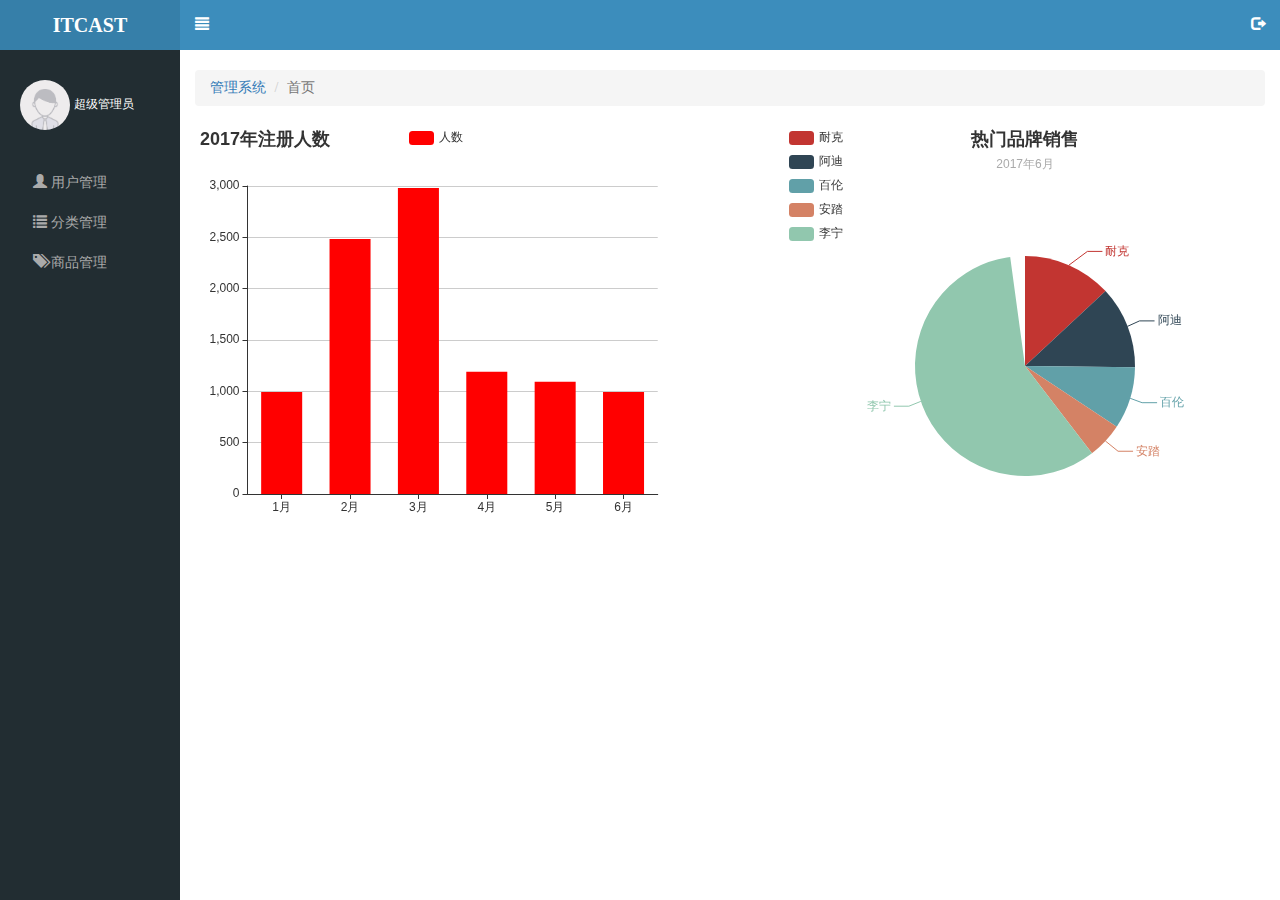
<file: public/backEnd/index.html>
<!DOCTYPE html>
<html lang="en">

<head>
  <meta charset="UTF-8">
  <meta name="viewport" content="width=device-width, initial-scale=1.0">
  <meta http-equiv="X-UA-Compatible" content="ie=edge">
  <title>乐淘云购后台管理系统</title>
  <!-- 引入bootstrap库 -->
  <link rel="stylesheet" href="./lib/bootstrap/css/bootstrap.min.css">
  <!-- 引入NProgress -->
  <link rel="stylesheet" href="./lib/nprogress/nprogress.css">
  <!-- 引入表单验证插件的css -->
  <link rel="stylesheet" href="./lib/bootstrap-validator/css/bootstrapValidator.min.css">
  <!-- 引入当前页面的css -->
  <link rel="stylesheet" href="./css/admin.css">
</head>

<body>
  <!-- 左侧 -->
 
  <aside class="lt-aside">
    <!-- brand -->
    <div class="brand">
      <a href="./index.html">
        ITCAST
      </a>
    </div>
    <!-- user -->
    <div class="user">
      <img src="./images/default.png" alt="">
      <span>超级管理员</span>
    </div>
    <!-- menu -->
    <ul class="menu">
      <li>
        <a href="./userManage.html">
          <i class="glyphicon glyphicon-user"></i> 用户管理
        </a>
      </li>
      <li>
        <a href="javascript:;">
          <i class="glyphicon glyphicon-list"></i> 分类管理
        </a>
        <div class="child">
          <a href="./categoryFirst.html">一级分类</a>
          <a href="./categorySecond.html">二级分类</a>
        </div>
      </li>
      <li>
        <a href="./productManage.html">
          <i class="glyphicon glyphicon-tags"></i> 商品管理
        </a>
      </li>
    </ul>
  </aside>
  <!-- 右侧 -->
  <section class="lt-section">
    <!-- 顶部导航 -->
    <div class="lt-nav">
      <a data-menu href="javascript:;">
        <i class="glyphicon glyphicon-align-justify"></i>
      </a>
      <a data-logout data-toggle="modal" href="#logout-modal">
        <i class="glyphicon glyphicon-log-out"></i>
      </a>
    </div>

    <div class="lt-content">
      <div class="container-fluid">
        <!-- 路径导航 -->
        <ol class="breadcrumb">
          <li>
            <a href="#">管理系统</a>
          </li>
          <li class="active">首页</li>
        </ol>
        <div class="lt-canvas">
          <div class="picTable"></div>
          <div class="picTable"></div>
        </div>
      </div>
    </div>
  </section>

  <div class="modal fade" id="logout-modal" tabindex="-1">
    <div class="modal-dialog modal-sm">
      <div class="modal-content">
        <div class="modal-header">
          <button type="button" class="close" data-dismiss="modal" aria-label="Close">
            <span aria-hidden="true">&times;</span>
          </button>
          <h4 class="modal-title" id="myModalLabel">温馨提示</h4>
        </div>
        <div class="modal-body">
          <p class="alert alert-danger">
            <i class="glyphicon glyphicon-info-sign"></i>您确定要退出后台管理系统吗？
          </p>

        </div>
        <div class="modal-footer">
          <button type="button" class="btn btn-default" data-dismiss="modal">取消</button>
          <button type="button" class="btn btn-primary">确定</button>
        </div>
      </div>
    </div>
  </div>


  <!-- 引入jquery -->
  <script src="./lib/jquery/jquery.min.js"></script>
  <!-- 引入bootstrap的插件 -->
  <script src="./lib/bootstrap/js/bootstrap.min.js"></script>
  <!-- 引入echarts库 -->
  <script src="./lib/echarts/echarts.min.js"></script>
  <!-- 引入表单验证的插件 -->
  <script src="./lib/bootstrap-validator/js/bootstrapValidator.min.js"></script>
  <!-- 引入进度条插件 -->
  <script src="./lib/nprogress/nprogress.js"></script>
  <!-- 引入admin文件 -->
  <script src="./js/admin.js"></script>
  <!-- 引入index.js -->
  <script src="./js/index.js"></script>
</body>

</html>
</file>
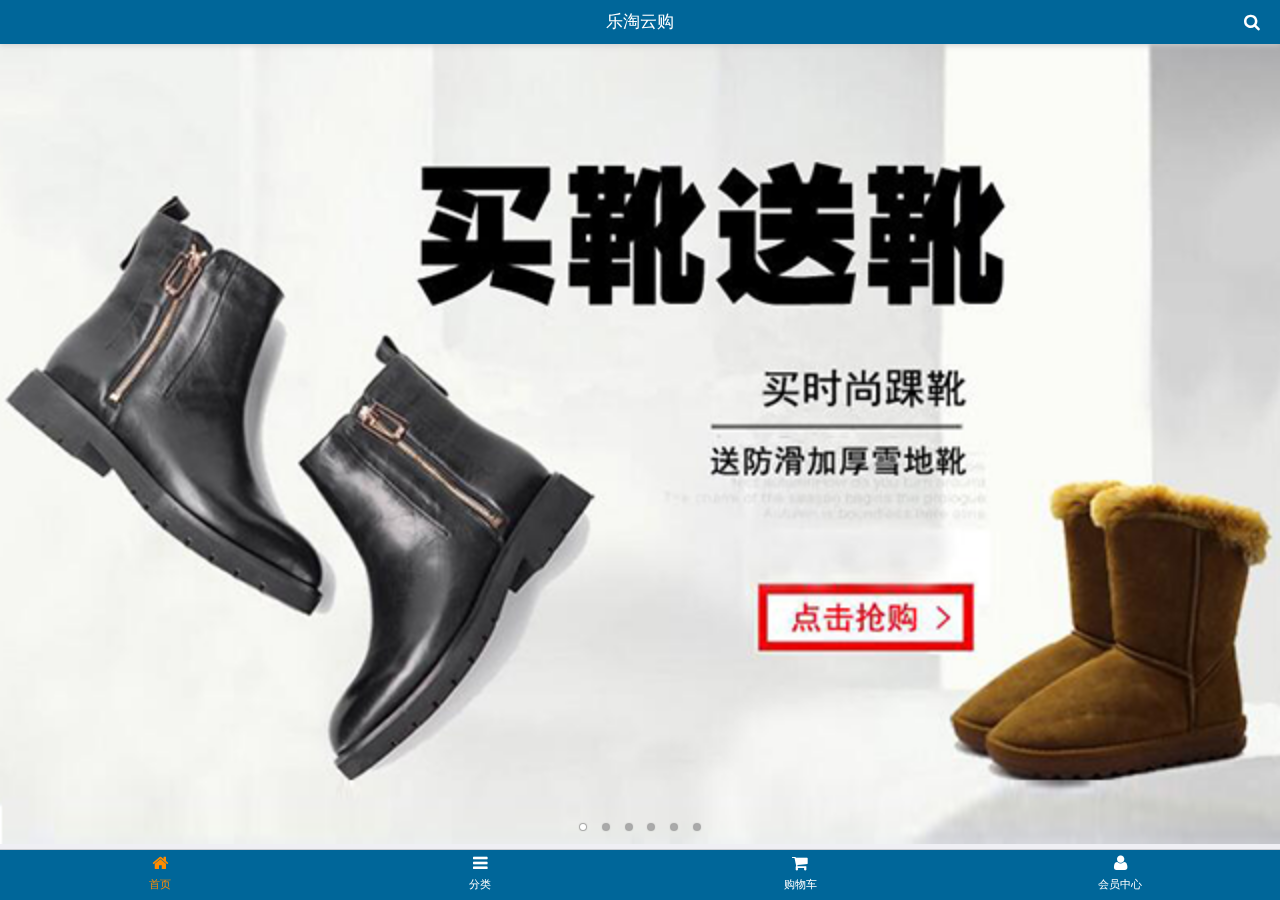
<file: public/frontEnd/index.html>
<!DOCTYPE html>
<html lang="en">

<head>
  <meta charset="UTF-8">
  <meta name="viewport" content="width=device-width, initial-scale=1.0">
  <meta http-equiv="X-UA-Compatible" content="ie=edge">
  <meta content="yes" name="apple-mobile-web-app-capable">
  <!-- 下面的meta代表 当在ios系统的手机中进入该网站  你的手机上的有信号显示的顶部是黑色 -->
  <meta content="black" name="apple-mobile-web-app-status-bar-style">
  <!-- 下面的meta代表 当在iso系统的手机中 是否是让系统标记出手机号或者email邮箱 如果你写的是no 代表忽略电话号码 
        如果写的yes 那么会出现特殊的样式 
  -->
  <meta content="telephone=no" name="format-detection">
  <meta name="description" content="乐淘是中国最大的正品运动鞋、皮鞋网上专卖。乐淘网经营的品牌包括耐克、阿迪达斯、李宁、匡威等国内外知名品牌的篮球鞋,板鞋,休闲鞋,跑步鞋,帆布...">
  <meta name="Keywords" content="乐淘 乐淘鞋城 买鞋子 上乐淘 运动鞋 篮球鞋 帆布鞋 跑步鞋 男鞋 女鞋 足球鞋 休闲鞋 凉鞋 户外鞋 布洛克 高跟鞋 单鞋 豆豆鞋 乐福鞋 牛津鞋 凉拖 皮鞋 短靴 长靴 登山鞋 徒步鞋 硫化鞋 训练鞋 溯溪鞋 越野鞋 板鞋 足球鞋 网球鞋 赛车鞋 雪地靴 马丁靴 商务 英伦">
  <link rel="shortcut icon" href="favicon.ico" type="image/x-icon">
  <title>乐淘云购首页</title>
  <!-- 引入mui的css文件 -->
  <link rel="stylesheet" href="./lib/mui/css/mui.min.css">
  <!-- 字体图标库 -->
  <link rel="stylesheet" href="./lib/fontAwesome/css/font-awesome.min.css">
  <link rel="stylesheet" href="./css/common.css">
  <link rel="stylesheet" href="./css/index.css">
</head>

<body>
  <!-- 顶部导航 -->
  <header class="mui-bar mui-bar-nav lt-header">
    <a class="mui-icon mui-icon-bars mui-pull-left mui-plus-visible"></a>
    <a href="./search.html" class="fa fa-search mui-pull-right"></a>
    <h1 class="mui-title">乐淘云购</h1>
  </header>


  <!-- 底部工具栏 -->
  <nav class="mui-bar mui-bar-tab lt-toolbar">
    <a class="mui-item mui-active" href="#tabbar">
      <span class="fa fa-home"></span>
      <span class="mui-tab-label">首页</span>
    </a>
    <a class="mui-item" href="#tabbar-with-chat">
      <span class="fa fa-navicon"></span>
      <span class="mui-tab-label">分类</span>
    </a>
    <a class="mui-item" href="#tabbar-with-contact">
      <span class="fa fa-shopping-cart"></span>
      <span class="mui-tab-label">购物车</span>
    </a>
    <a class="mui-item" href="#tabbar-with-map">
      <span class="fa fa-user"></span>
      <span class="mui-tab-label">会员中心</span>
    </a>
  </nav>

  <!-- 中间内容 -->
  <div class="mui-content">
    <div class="mui-scroll-wrapper">
      <div class="mui-scroll">
        <!-- 轮播图 -->
        <div class="mui-slider">
          <div class="mui-slider-group mui-slider-loop">
            <!--支持循环，需要重复图片节点-->
            <div class="mui-slider-item mui-slider-item-duplicate">
              <a href="#">
                <img src="./images/banner6.png" alt="">
              </a>
            </div>
            <div class="mui-slider-item">
              <a href="#">
                <img src="./images/banner1.png" alt="">
              </a>
            </div>
            <div class="mui-slider-item">
              <a href="#">
                <img src="./images/banner2.png" alt="">
              </a>
            </div>
            <div class="mui-slider-item">
              <a href="#">
                <img src="./images/banner3.png" alt="">
              </a>
            </div>
            <div class="mui-slider-item">
              <a href="#">
                <img src="./images/banner4.png" alt="">
              </a>
            </div>
            <div class="mui-slider-item">
              <a href="#">
                <img src="./images/banner5.png" alt="">
              </a>
            </div>
            <div class="mui-slider-item">
              <a href="#">
                <img src="./images/banner6.png" alt="">
              </a>
            </div>
            <!--支持循环，需要重复图片节点-->
            <div class="mui-slider-item mui-slider-item-duplicate">
              <a href="#">
                <img src="./images/banner1.png" alt="">
              </a>
            </div>
          </div>
          <div class="mui-slider-indicator">
            <div class="mui-indicator mui-active"></div>
            <div class="mui-indicator"></div>
            <div class="mui-indicator"></div>
            <div class="mui-indicator"></div>
            <div class="mui-indicator"></div>
            <div class="mui-indicator"></div>
          </div>
        </div>
        <!--九宫格  -->
        <div class="grid-nine">
          <ul>
            <li>
              <a href="javascript:;">
                <img src="./images/nav1.png" alt="">
              </a>
            </li>
            <li>
              <a href="javascript:;">
                <img src="./images/nav2.png" alt="">
              </a>
            </li>
            <li>
              <a href="javascript:;">
                <img src="./images/nav3.png" alt="">
              </a>
            </li>
            <li>
              <a href="javascript:;">
                <img src="./images/nav4.png" alt="">
              </a>
            </li>
            <li>
              <a href="javascript:;">
                <img src="./images/nav5.png" alt="">
              </a>
            </li>
            <li>
              <a href="javascript:;">
                <img src="./images/nav6.png" alt="">
              </a>
            </li>
          </ul>
        </div>
        <!--匡威广告  -->
        <div class="kw-advert">
          <ul>
            <li>
              <a href="#">
                <img src="./images/active1.png" alt="">
              </a>
              <a href="#">
                <img src="./images/active2.png" alt="">
              </a>
              <a href="#">
                <img src="./images/active4.png" alt="">
              </a>
              <a href="#">
                <img src="./images/active5.png" alt="">
              </a>
            </li>
            <li>
              <a href="#">
                <img src="./images/active3.png" alt="">
              </a>
            </li>
          </ul>
        </div>

      <!--品牌专区  -->
      <div class="brand-area">
        <a href="javascript:;"><img src="./images/title0.png" alt=""></a>
        <a href="javascript:;"><img src="./images/brand1.png" alt=""></a>
        <a href="javascript:;"><img src="./images/brand2.png" alt=""></a>
        <a href="javascript:;"><img src="./images/brand3.png" alt=""></a>
        <a href="javascript:;"><img src="./images/brand4.png" alt=""></a>
        <a href="javascript:;"><img src="./images/brand5.png" alt=""></a>
        <a href="javascript:;"><img src="./images/brand6.png" alt=""></a>
        <a href="javascript:;"><img src="./images/brand7.png" alt=""></a>
        <a href="javascript:;"><img src="./images/brand8.png" alt=""></a>
        <a href="javascript:;"><img src="./images/title1.png" alt=""></a>
      </div>
      <!--运动生活专区 -->
      <div class="sports-area mui-clearfix">
        <div class="item-wrap">
          <a href="" class="item">
            <img src="./images/product.jpg" alt="">
            <p>adidas阿迪达斯 男式 场下休闲篮球鞋S83700</p>
            <div class="price">
              <span class="new">￥560.00</span>
              <span class="old">￥888.00</span>
              <button>立即购买</button>
            </div>
          </a>
        </div>
        <div class="item-wrap">
          <a href="" class="item">
            <img src="./images/product.jpg" alt="">
            <p>adidas阿迪达斯 男式 场下休闲篮球鞋S83700</p>
            <div class="price">
              <span class="new">￥560.00</span>
              <span class="old">￥888.00</span>
              <button>立即购买</button>
            </div>
          </a>
        </div>
        <div class="item-wrap">
          <a href="" class="item">
            <img src="./images/product.jpg" alt="">
            <p>adidas阿迪达斯 男式 场下休闲篮球鞋S83700</p>
            <div class="price">
              <span class="new">￥560.00</span>
              <span class="old">￥888.00</span>
              <button>立即购买</button>
            </div>
          </a>
        </div>
        <div class="item-wrap">
          <a href="" class="item">
            <img src="./images/product.jpg" alt="">
            <p>adidas阿迪达斯 男式 场下休闲篮球鞋S83700</p>
            <div class="price">
              <span class="new">￥560.00</span>
              <span class="old">￥888.00</span>
              <button>立即购买</button>
            </div>
          </a>
        </div>
      </div>

       <!--女士专区 -->
      <div class="women-area-title">
        <img src="./images/title2.png" alt="">
      </div>
      <div class="women-area">
        <div class="item-wrap">
          <a href="" class="item">
            <img src="./images/product.jpg" alt="">
            <p>adidas阿迪达斯 男式 场下休闲篮球鞋S83700</p>
            <div class="price">
              <span class="new">￥560.00</span>
              <span class="old">￥888.00</span>
              <button>立即购买</button>
            </div>
          </a>
        </div>
        <div class="item-wrap">
          <a href="" class="item">
            <img src="./images/product.jpg" alt="">
            <p>adidas阿迪达斯 男式 场下休闲篮球鞋S83700</p>
            <div class="price">
              <span class="new">￥560.00</span>
              <span class="old">￥888.00</span>
              <button>立即购买</button>
            </div>
          </a>
        </div>
        <div class="item-wrap">
          <a href="" class="item">
            <img src="./images/product.jpg" alt="">
            <p>adidas阿迪达斯 男式 场下休闲篮球鞋S83700</p>
            <div class="price">
              <span class="new">￥560.00</span>
              <span class="old">￥888.00</span>
              <button>立即购买</button>
            </div>
          </a>
        </div>
        <div class="item-wrap">
          <a href="" class="item">
            <img src="./images/product.jpg" alt="">
            <p>adidas阿迪达斯 男式 场下休闲篮球鞋S83700</p>
            <div class="price">
              <span class="new">￥560.00</span>
              <span class="old">￥888.00</span>
              <button>立即购买</button>
            </div>
          </a>
        </div>
      </div>
      
      <!--男士专区  -->
      <div class="women-area-title">
        <img src="./images/title3.png" alt="">
      </div>
      <div class="women-area">
        <div class="item-wrap">
          <a href="" class="item">
            <img src="./images/product.jpg" alt="">
            <p>adidas阿迪达斯 男式 场下休闲篮球鞋S83700</p>
            <div class="price">
              <span class="new">￥560.00</span>
              <span class="old">￥888.00</span>
              <button>立即购买</button>
            </div>
          </a>
        </div>
        <div class="item-wrap">
          <a href="" class="item">
            <img src="./images/product.jpg" alt="">
            <p>adidas阿迪达斯 男式 场下休闲篮球鞋S83700</p>
            <div class="price">
              <span class="new">￥560.00</span>
              <span class="old">￥888.00</span>
              <button>立即购买</button>
            </div>
          </a>
        </div>
        <div class="item-wrap">
          <a href="" class="item">
            <img src="./images/product.jpg" alt="">
            <p>adidas阿迪达斯 男式 场下休闲篮球鞋S83700</p>
            <div class="price">
              <span class="new">￥560.00</span>
              <span class="old">￥888.00</span>
              <button>立即购买</button>
            </div>
          </a>
        </div>
        <div class="item-wrap">
          <a href="" class="item">
            <img src="./images/product.jpg" alt="">
            <p>adidas阿迪达斯 男式 场下休闲篮球鞋S83700</p>
            <div class="price">
              <span class="new">￥560.00</span>
              <span class="old">￥888.00</span>
              <button>立即购买</button>
            </div>
          </a>
        </div>
      </div>

      </div>

    </div>
  </div>





    <script src="./lib/mui/js/mui.min.js"></script>
    <script src="./lib/zepto/zepto.min.js"></script>
    <script src="./lib/artTemplate/template-native.js"></script>
    <script src="./js/common.js"></script>
</body>

</html>
</file>
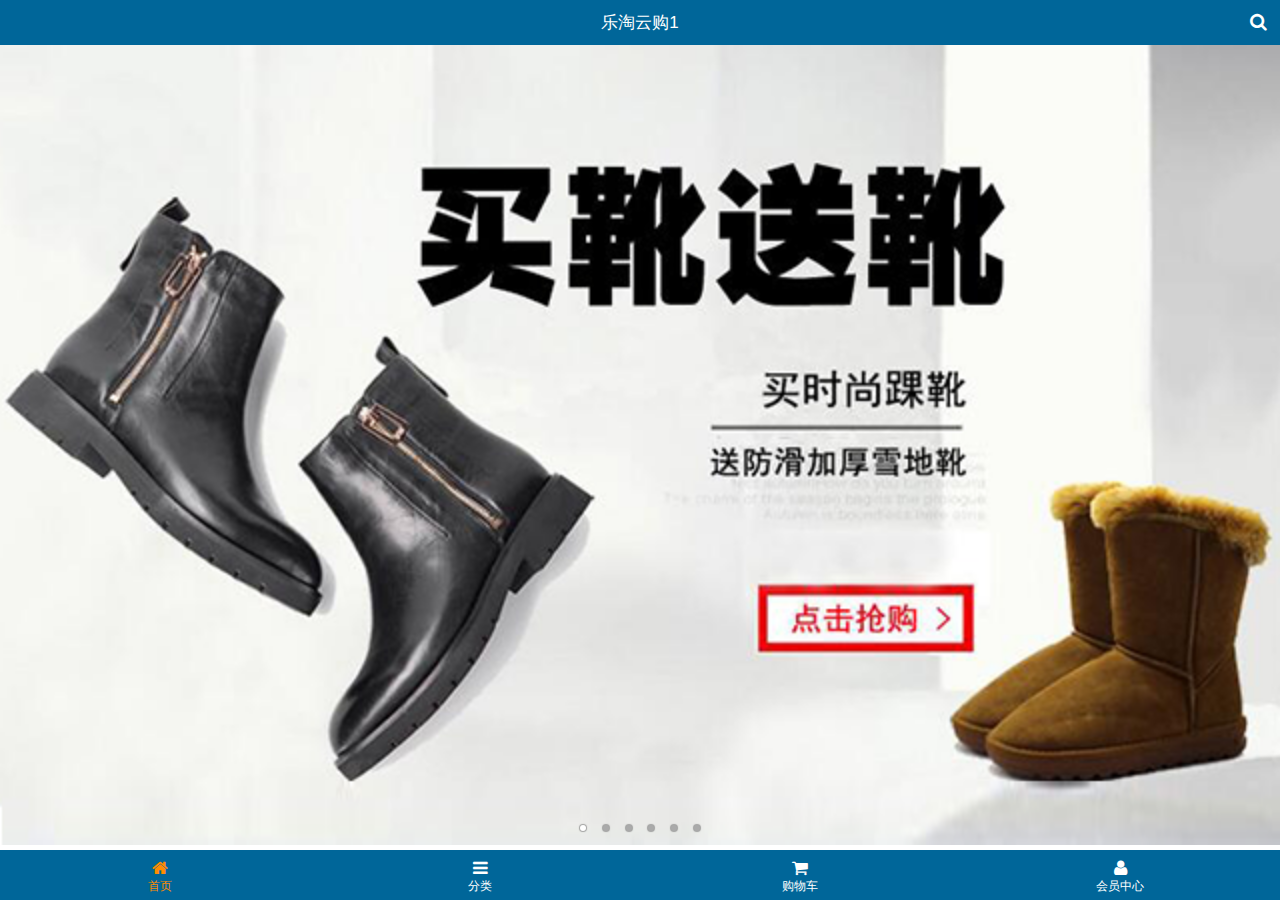
<file: public/mobile/index.html>
<!DOCTYPE html>
<html>
<head lang="en">
    <meta charset="UTF-8">
    <meta name="viewport" content="width=device-width, user-scalable=no, initial-scale=1.0"/>
    <meta content="yes" name="apple-mobile-web-app-capable">
    <meta content="black" name="apple-mobile-web-app-status-bar-style">
    <meta content="telephone=no" name="format-detection">
    <title>乐淘</title>
    <meta name="description" content="乐淘是中国最大的正品运动鞋、皮鞋网上专卖。乐淘网经营的品牌包括耐克、阿迪达斯、李宁、匡威等国内外知名品牌的篮球鞋,板鞋,休闲鞋,跑步鞋,帆布...">
    <meta name="Keywords" content="乐淘 乐淘鞋城 买鞋子 上乐淘 运动鞋 篮球鞋 帆布鞋 跑步鞋 男鞋 女鞋 足球鞋 休闲鞋 凉鞋 户外鞋 布洛克 高跟鞋 单鞋 豆豆鞋 乐福鞋 牛津鞋 凉拖 皮鞋 短靴 长靴 登山鞋 徒步鞋 硫化鞋 训练鞋 溯溪鞋 越野鞋 板鞋 足球鞋 网球鞋 赛车鞋 雪地靴 马丁靴 商务 英伦">
    <link type="image/x-icon" rel="shortcut icon" href="images/favicon.ico">
    <link rel="stylesheet" href="res/mui/css/mui.min.css"/>
    <link rel="stylesheet" href="res/fontAwesome/css/font-awesome.min.css"/>
    <link rel="stylesheet" href="css/common.css"/>
    <link rel="stylesheet" href="css/index.css"/>
</head>
<body>
<div class="cz_layout">
    <header class="cz_topBar">
        <span>乐淘云购1</span>
        <a class="icon_search fa fa-search" href="search.html"></a>
    </header>
    <div class="cz_container mui-scroll-wrapper">
        <div class="mui-scroll">
            <div class="cz_banner mui-slider">
                <div class="mui-slider-group mui-slider-loop">
                    <div class="mui-slider-item mui-slider-item-duplicate">
                        <a href="#"><img src="images/banner6.png"></a>
                    </div>
                    <div class="mui-slider-item mui-active">
                        <a href="#"><img src="images/banner1.png"></a>
                    </div>
                    <div class="mui-slider-item">
                        <a href="#"><img src="images/banner2.png"></a>
                    </div>
                    <div class="mui-slider-item">
                        <a href="#"><img src="images/banner3.png"></a>
                    </div>
                    <div class="mui-slider-item">
                        <a href="#"><img src="images/banner4.png"></a>
                    </div>
                    <div class="mui-slider-item">
                        <a href="#"><img src="images/banner5.png"></a>
                    </div>
                    <div class="mui-slider-item">
                        <a href="#"><img src="images/banner6.png"></a>
                    </div>
                    <div class="mui-slider-item mui-slider-item-duplicate">
                        <a href="#"><img src="images/banner1.png"></a>
                    </div>
                </div>
                <div class="mui-slider-indicator">
                    <div class="mui-indicator mui-active"></div>
                    <div class="mui-indicator"></div>
                    <div class="mui-indicator"></div>
                    <div class="mui-indicator"></div>
                    <div class="mui-indicator"></div>
                    <div class="mui-indicator"></div>
                </div>
            </div>
            <!--<div class="cz_search">
                <form action="">
                    <input class="search_input" type="search" placeholder="搜索你喜欢的商品">
                </form>
                <a class="search_btn" href="javascript:;">搜索</a>
            </div>-->
            <div class="cz_cate mui-clearfix">
                <a href="#"><img src="images/nav1.png" alt=""/></a>
                <a href="#"><img src="images/nav2.png" alt=""/></a>
                <a href="#"><img src="images/nav3.png" alt=""/></a>
                <a href="#"><img src="images/nav4.png" alt=""/></a>
                <a href="#"><img src="images/nav5.png" alt=""/></a>
                <a href="#"><img src="images/nav6.png" alt=""/></a>
            </div>
            <div class="cz_active">
                <a href="#">
                    <img src="images/active1.png" alt=""/>
                    <img src="images/active2.png" alt=""/>
                </a>
                <a href="#">
                    <img src="images/active3.png" alt=""/>
                </a>
                <a href="#">
                    <img src="images/active4.png" alt=""/>
                    <img src="images/active5.png" alt=""/>
                </a>
            </div>
            <div class="cz_brand">
                <img src="images/title0.png" alt=""/>
                <ul>
                    <li><a href="#"><img src="images/brand1.png" alt=""/></a></li>
                    <li><a href="#"><img src="images/brand2.png" alt=""/></a></li>
                    <li><a href="#"><img src="images/brand3.png" alt=""/></a></li>
                    <li><a href="#"><img src="images/brand4.png" alt=""/></a></li>
                    <li><a href="#"><img src="images/brand5.png" alt=""/></a></li>
                    <li><a href="#"><img src="images/brand6.png" alt=""/></a></li>
                    <li><a href="#"><img src="images/brand7.png" alt=""/></a></li>
                    <li><a href="#"><img src="images/brand8.png" alt=""/></a></li>
                </ul>
            </div>
            <div class="cz_live">
                <img src="images/title1.png" alt=""/>
                <div class="mui-clearfix">
                    <a href="#" class="cz_product">
                        <div class="box">
                            <img src="images/product.jpg" alt=""/>
                            <p class="name">adidas阿迪达斯 男式 场下休闲篮球鞋S83700 </p>
                            <p><span class="price">&yen;560.00</span><span class="oldPrice">&yen;888.00</span></p>
                            <button class="button">立即购买</button>
                        </div>
                    </a>
                    <a href="#" class="cz_product">
                        <div class="box">
                            <img src="images/product.jpg" alt=""/>
                            <p class="name">adidas阿迪达斯 男式 场下休闲篮球鞋S83700 </p>
                            <p><span class="price">&yen;560.00</span><span class="oldPrice">&yen;888.00</span></p>
                            <button class="button">立即购买</button>
                        </div>
                    </a>
                    <a href="#" class="cz_product">
                        <div class="box">
                            <img src="images/product.jpg" alt=""/>
                            <p class="name">adidas阿迪达斯 男式 场下休闲篮球鞋S83700 </p>
                            <p><span class="price">&yen;560.00</span><span class="oldPrice">&yen;888.00</span></p>
                            <button class="button">立即购买</button>
                        </div>
                    </a>
                    <a href="#" class="cz_product">
                        <div class="box">
                            <img src="images/product.jpg" alt=""/>
                            <p class="name">adidas阿迪达斯 男式 场下休闲篮球鞋S83700 </p>
                            <p><span class="price">&yen;560.00</span><span class="oldPrice">&yen;888.00</span></p>
                            <button class="button">立即购买</button>
                        </div>
                    </a>
                </div>
            </div>
            <div class="cz_live">
                <img src="images/title2.png" alt=""/>
                <div class="mui-clearfix">
                    <a href="#" class="cz_product">
                        <div class="box">
                            <img src="images/product.jpg" alt=""/>
                            <p class="name">adidas阿迪达斯 男式 场下休闲篮球鞋S83700 </p>
                            <p><span class="price">&yen;560.00</span><span class="oldPrice">&yen;888.00</span></p>
                            <button class="button">立即购买</button>
                        </div>
                    </a>
                    <a href="#" class="cz_product">
                        <div class="box">
                            <img src="images/product.jpg" alt=""/>
                            <p class="name">adidas阿迪达斯 男式 场下休闲篮球鞋S83700 </p>
                            <p><span class="price">&yen;560.00</span><span class="oldPrice">&yen;888.00</span></p>
                            <button class="button">立即购买</button>
                        </div>
                    </a>
                    <a href="#" class="cz_product">
                        <div class="box">
                            <img src="images/product.jpg" alt=""/>
                            <p class="name">adidas阿迪达斯 男式 场下休闲篮球鞋S83700 </p>
                            <p><span class="price">&yen;560.00</span><span class="oldPrice">&yen;888.00</span></p>
                            <button class="button">立即购买</button>
                        </div>
                    </a>
                    <a href="#" class="cz_product">
                        <div class="box">
                            <img src="images/product.jpg" alt=""/>
                            <p class="name">adidas阿迪达斯 男式 场下休闲篮球鞋S83700 </p>
                            <p><span class="price">&yen;560.00</span><span class="oldPrice">&yen;888.00</span></p>
                            <button class="button">立即购买</button>
                        </div>
                    </a>
                </div>
            </div>
            <div class="cz_live">
                <img src="images/title3.png" alt=""/>
                <div class="mui-clearfix">
                    <a href="#" class="cz_product">
                        <div class="box">
                            <img src="images/product.jpg" alt=""/>
                            <p class="name">adidas阿迪达斯 男式 场下休闲篮球鞋S83700 </p>
                            <p><span class="price">&yen;560.00</span><span class="oldPrice">&yen;888.00</span></p>
                            <button class="button">立即购买</button>
                        </div>
                    </a>
                    <a href="#" class="cz_product">
                        <div class="box">
                            <img src="images/product.jpg" alt=""/>
                            <p class="name">adidas阿迪达斯 男式 场下休闲篮球鞋S83700 </p>
                            <p><span class="price">&yen;560.00</span><span class="oldPrice">&yen;888.00</span></p>
                            <button class="button">立即购买</button>
                        </div>
                    </a>
                    <a href="#" class="cz_product">
                        <div class="box">
                            <img src="images/product.jpg" alt=""/>
                            <p class="name">adidas阿迪达斯 男式 场下休闲篮球鞋S83700 </p>
                            <p><span class="price">&yen;560.00</span><span class="oldPrice">&yen;888.00</span></p>
                            <button class="button">立即购买</button>
                        </div>
                    </a>
                    <a href="#" class="cz_product">
                        <div class="box">
                            <img src="images/product.jpg" alt=""/>
                            <p class="name">adidas阿迪达斯 男式 场下休闲篮球鞋S83700 </p>
                            <p><span class="price">&yen;560.00</span><span class="oldPrice">&yen;888.00</span></p>
                            <button class="button">立即购买</button>
                        </div>
                    </a>
                </div>
            </div>
        </div>
    </div>
    <footer class="cz_tabs">
        <a class="tab_home fa fa-home now" href="index.html"><span>首页</span></a>
        <a class="tab_cate fa fa-bars" href="cate.html"><span>分类</span></a>
        <a class="tab_cart fa fa-shopping-cart" href="cart.html"><span>购物车</span></a>
        <a class="tab_user fa fa-user" href="user/index.html"><span>会员中心</span></a>
    </footer>
</div>
<script src="res/mui/js/mui.min.js"></script>
<script src="res/artTemplate/template-native.js"></script>
<script src="res/zepto/zepto.min.js"></script>
<script src="js/common.js"></script>
<script src="js/index.js"></script>
</body>
</html>
</file>
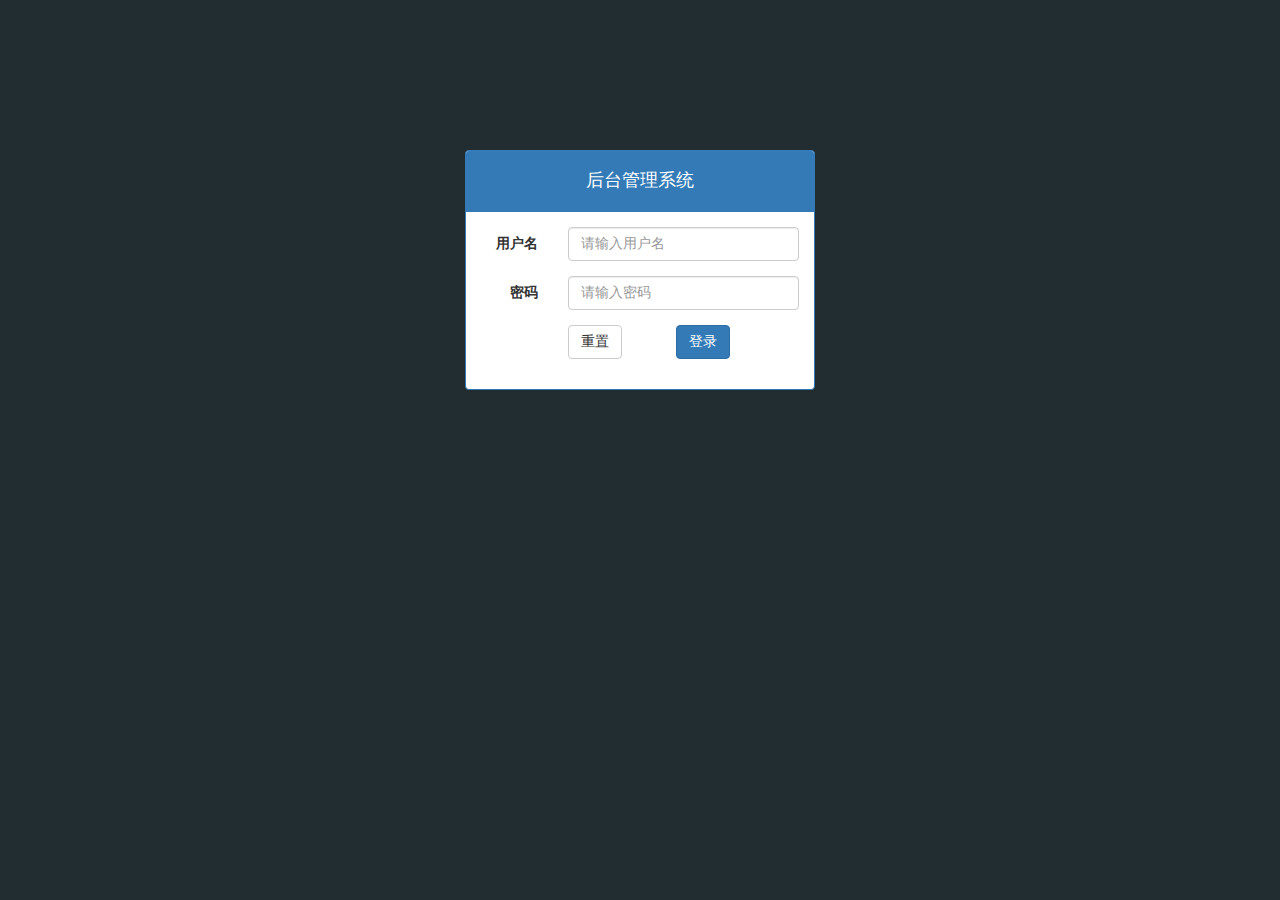
<file: public/admin/login.html>
<!DOCTYPE html>
<html>
<head lang="en">
    <meta charset="UTF-8">
    <title>后台管理系统-登录</title>
    <link rel="stylesheet" href="assets/bootstrap/css/bootstrap.min.css"/>
    <link rel="stylesheet" href="assets/bootstrap-validator/css/bootstrapValidator.min.css"/>
    <link rel="stylesheet" href="assets/nprogress/nprogress.css"/>
    <link rel="stylesheet" href="css/admin.css"/>
</head>
<body class="bg_login">
<div class="container">
    <div class="col-md-4 col-md-offset-4">
        <div class="panel panel-primary mt_150">
            <div class="panel-heading text-center"><h4>后台管理系统</h4></div>
            <div class="panel-body">
                <form id="login" class="form-horizontal" autocomplete="off">
                    <div class="form-group">
                        <label for="inputUserName3" class="col-sm-3 control-label">用户名</label>
                        <div class="col-sm-9">
                            <input name="username" type="text" class="form-control" id="inputUserName3" placeholder="请输入用户名">
                        </div>
                    </div>
                    <div class="form-group">
                        <label for="inputPassword3" class="col-sm-3 control-label">密码</label>
                        <div class="col-sm-9">
                            <input name="password" type="password" class="form-control" id="inputPassword3" placeholder="请输入密码">
                        </div>
                    </div>
                    <div class="form-group">
                        <div class="col-sm-offset-3 col-sm-10">
                            <button type="reset" class="btn btn-default mr_50">重置</button>
                            <button type="submit" class="btn btn-primary">登录</button>
                        </div>
                    </div>
                </form>
            </div>
        </div>
    </div>
</div>
<script src="assets/jquery/jquery.min.js"></script>
<script src="assets/bootstrap/js/bootstrap.min.js"></script>
<script src="assets/bootstrap-validator/js/bootstrapValidator.min.js"></script>
<script src="assets/nprogress/nprogress.js"></script>
<script src="js/admin.js"></script>
<script src="js/login.js"></script>
</body>
</html>
</file>
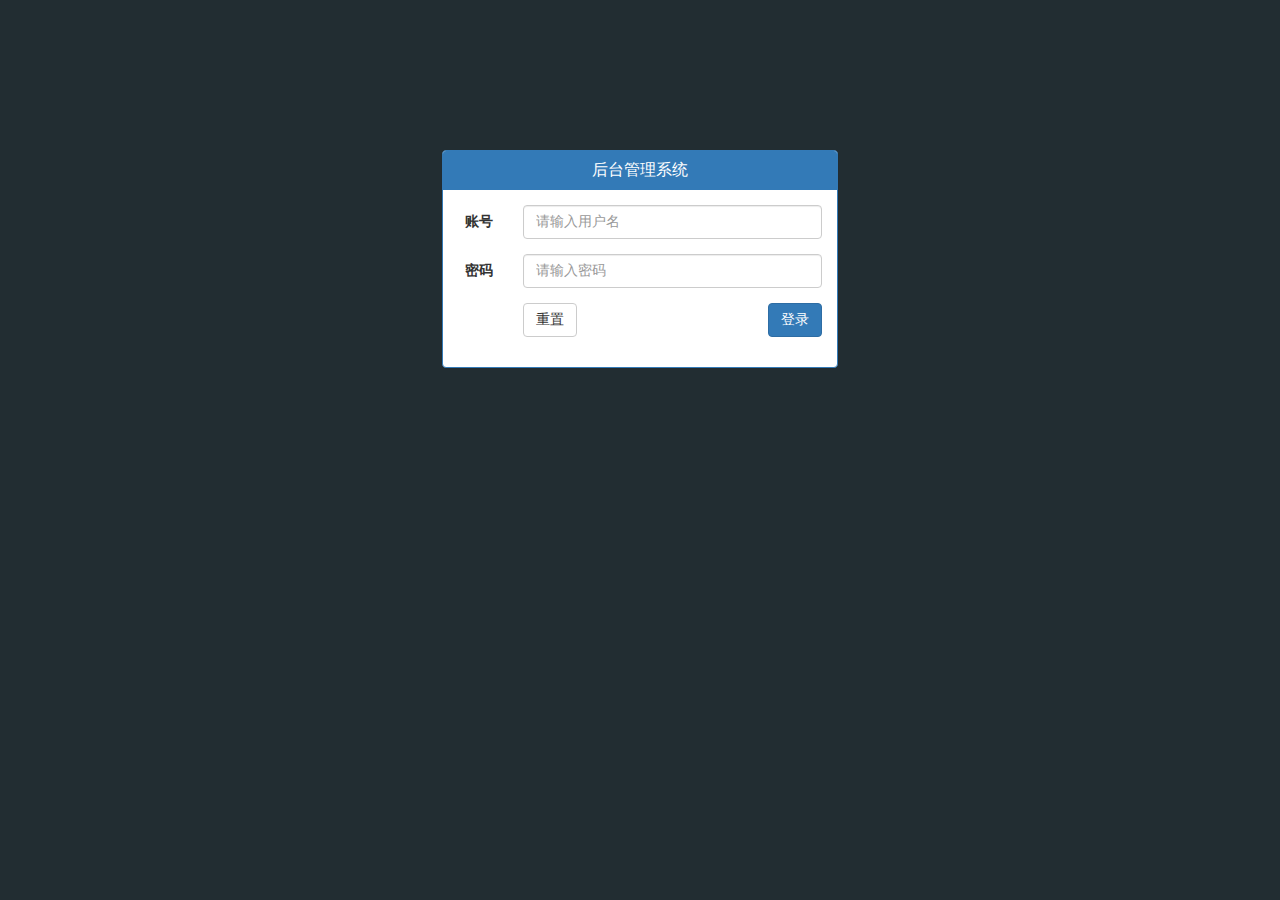
<file: public/backEnd/login.html>
<!DOCTYPE html>
<html lang="en">

<head>
  <meta charset="UTF-8">
  <meta name="viewport" content="width=device-width, initial-scale=1.0">
  <meta http-equiv="X-UA-Compatible" content="ie=edge">
  <title>后台管理系统-登陆</title>
  <link rel="stylesheet" href="./lib/bootstrap/css/bootstrap.min.css">
  <link rel="stylesheet" href="./lib/bootstrap-validator/css/bootstrapValidator.css">
  <link rel="stylesheet" href="./lib/nprogress/nprogress.css">
  <link rel="stylesheet" href="./css/admin.css">
</head>

<body class="lt-login">

  <div class="container-fluid">
    <div class="row">
      <div class="col-md-4 col-md-offset-4">
        <div class="panel panel-primary">
          <div class="panel-heading">
            <h3 class="panel-title text-center">后台管理系统</h3>
          </div>
          <div class="panel-body">
            <form class="form-horizontal"id="login-form">
              <div class="form-group">
                <label for="username" class="col-sm-2 control-label">账号</label>
                <div class="col-sm-10">
                  <input type="text" class="form-control" name="username" id="username" placeholder="请输入用户名">
                </div>
              </div>
              <div class="form-group">
                <label for="password" class="col-sm-2 control-label">密码</label>
                <div class="col-sm-10">
                  <input type="password" class="form-control" name="password" id="password" placeholder="请输入密码">
                </div>
              </div>

              <div class="form-group">
                <div class="col-sm-offset-2 col-sm-10">
                  <button type="button" class="btn btn-default">重置</button>
                  <button type="submit" class="btn btn-primary pull-right">登录</button>
                </div>
              </div>
            </form>
          </div>
        </div>
      </div>
    </div>
  </div>




  <script src="./lib/jquery/jquery.min.js"></script>
  <script src="./lib/bootstrap/js/bootstrap.min.js"></script>
  <script src="./lib/bootstrap-validator/js/bootstrapValidator.min.js"></script>
  <script src="./lib/nprogress/nprogress.js"></script>
  <script src="js/admin.js"></script>
  <script src="js/login.js"></script>
</body>

</html>
</file>
<file: public/backEnd/lib/nprogress/nprogress.css>
/* Make clicks pass-through */
#nprogress {
  pointer-events: none;
}

#nprogress .bar {
  background: greenyellow;

  position: fixed;
  z-index: 10000;
  top: 0;
  left: 0;

  width: 100%;
  height: 2px;
}

/* Fancy blur effect */
#nprogress .peg {
  display: block;
  position: absolute;
  right: 0px;
  width: 100px;
  height: 100%;
  box-shadow: 0 0 10px #29d, 0 0 5px #29d;
  opacity: 1.0;

  -webkit-transform: rotate(3deg) translate(0px, -4px);
      -ms-transform: rotate(3deg) translate(0px, -4px);
          transform: rotate(3deg) translate(0px, -4px);
}

/* Remove these to get rid of the spinner */
#nprogress .spinner {
  display: block;
  position: fixed;
  z-index: 1031;
  top: 15px;
  right: 15px;
}

#nprogress .spinner-icon {
  width: 18px;
  height: 18px;
  box-sizing: border-box;

  border: solid 2px transparent;
  border-top-color: #29d;
  border-left-color: #29d;
  border-radius: 50%;

  -webkit-animation: nprogress-spinner 400ms linear infinite;
          animation: nprogress-spinner 400ms linear infinite;
}

.nprogress-custom-parent {
  overflow: hidden;
  position: relative;
}

.nprogress-custom-parent #nprogress .spinner,
.nprogress-custom-parent #nprogress .bar {
  position: absolute;
}

@-webkit-keyframes nprogress-spinner {
  0%   { -webkit-transform: rotate(0deg); }
  100% { -webkit-transform: rotate(360deg); }
}
@keyframes nprogress-spinner {
  0%   { transform: rotate(0deg); }
  100% { transform: rotate(360deg); }
}
</file>
<file: public/backEnd/css/admin.css>
html,body {
  font-family: 'Microsoft YaHei';
}

a:hover,
a:active,
a:focus {
  text-decoration: none;
}


/* main page */
.lt-aside {
  position: absolute;
  width: 180px;
  height: 100%;
  background-color: #222d32;
}

.lt-aside .brand {
  width: 100%;
  height: 50px;
  background: #367fa9;
}

.lt-aside .brand a {
  display: block;
  line-height: 50px;
  text-align: center;
  font-size: 20px;
  color: #fff;
  font-weight: bold;
}

.lt-aside .user {
  padding: 30px 20px;
}

.lt-aside .user img {
  width: 50px;
  height: 50px;
  border-radius: 50%;
}

.lt-aside .user span {
  color: #fff;
  font-size: 12px;
}

.lt-aside .menu {
 
  margin: 0;
  padding: 0;
  list-style: none;
  margin-top: 3px;
}

.lt-aside .menu li > a {
  height: 100%;
  line-height: 40px;
  color: #aaa;
  border: 3px solid transparent;
  padding-left: 30px;
}

.lt-aside .menu .child {
  display: none;
}

.lt-aside .menu .child a {
  display: block;
  height: 30px;
  padding-left: 50px;
  font-size: 12px;
  color: #aaa;
  line-height: 30px;
}

.lt-section {
  padding-left: 180px;
  height: 100%;
  /* background-color: greenyellow; */
}

.lt-section.menu {
  padding-left: 0;
}


.lt-section .lt-nav {
  width: 100%;
  height: 50px;
  line-height: 50px;
  background-color: #3c8dbc;
  margin-bottom: 20px;
}

.lt-section .lt-nav a {
  color: #fff;
}

.lt-section .lt-nav a:first-child {
  float: left;
  margin-left: 15px;
}

.lt-section .lt-nav a:last-child {
  float: right;
  margin-right: 15px;
}

.lt-section .lt-content {
  width: 100%;
  /* padding: 0 10px; */
}

.lt-section .lt-canvas .picTable {
  float: left;
  width: 45%;
  height: 400px;
}

.lt-section .lt-canvas .picTable:last-child {
  margin-left: 10%;
}


/* login page */
.lt-login {
  background-color: #222d32;
  padding-top: 150px;
}
</file>
<file: public/frontEnd/css/common.css>
.lt-header{
  background-color: #006699;
  line-height: 45px;
}

.lt-header a {
  display: block;
  line-height: 45px;
  color: #fff;
  padding: 0 10px;
}

.lt-header .mui-title {
  color: #fff;
}


/* 底部工具栏 */
.lt-toolbar {
  background-color: #006699;
}

.lt-toolbar .mui-item {
  display: table-cell;
  overflow: hidden;
  width: 1%;
  height: 50px;
  text-align: center;
  vertical-align: middle;
  white-space: nowrap;
  text-overflow: ellipsis;
  color: #fff;
}

.lt-toolbar .mui-item.mui-active {
  color: darkorange;
}

.lt-toolbar span:first-child {
  display: block;
}

.lt-toolbar span:last-child {
  font-size: 11px;
}


/* 每个单品 */
.item-wrap {
  float: left;
  width: 50%;
  box-sizing: borderbox;
  margin-bottom: 10px;
}

.item-wrap:nth-child(odd) {
  padding-right: 3px;
}

.item-wrap:nth-child(even) {
  padding-left: 3px;
} 

.item-wrap .item {
  display: block;
  width: 100%;
  background-color: #fff;
  box-shadow: 0 0 1px rgba(0,0,0,0.3);
  text-align: center;
}

.item-wrap .item img {
  width: 100%;
  vertical-align: middle;
  height: auto;
}

.item-wrap .item p {
  width: 100%;
  padding: 0 10px;
  box-sizing: border-box;
  height: 36px;
  line-height: 18px;
  overflow: hidden;
  letter-spacing: 1px;

  overflow: hidden;
  display:-webkit-box;
  -webkit-box-orient: vertical;
  /* 控制文字显示几行出现省略号 */
  -webkit-line-clamp:2;
}

.item-wrap .item .price {
  text-align: center;
  font-size: 12px;
}

.item-wrap .item .price .new {
  color: red;
} 

.item-wrap .item .price .old {
  color: #999;
  text-decoration: line-through;
  margin-left: 5px;
}

.item-wrap .item button {
  margin: 10px auto;
  background-color: #006699;
  color: #fff;
}
</file>
<file: public/frontEnd/css/index.css>
/* html,body {
  height: 3000px;
} */

.mui-slider {
  margin-top: 44px;
}

.mui-slider-indicator {
  z-index: 10;
}

/* 九宫格 */
.grid-nine {
  width: 100%;
  margin: 10px 0;
  padding: 0 10px;
  box-sizing: border-box;
}

.grid-nine ul {
  list-style: none;
  margin: 0;
  padding: 0;
  width: 100%;
  font-size: 0;
}

.grid-nine li {
  width: 33.3333%;
  display: inline-block;
}

.grid-nine a {
  display: inline-block;
  width: 100%;
}

.grid-nine img {
  width: 100%;
  vertical-align: middle;
}


/* 匡威广告 */
.kw-advert {
  width: 100%;
  padding: 0 10px;
  box-sizing: border-box;
}

.kw-advert ul {
  margin: 0;
  padding: 0;
  list-style: none;
  width: 100%;
  display: flex;
}

.kw-advert a {
  display: inline-block;
  width: 100%;
}

.kw-advert img {
  vertical-align: middle;
  width: 100%;
  height: auto;
}

.kw-advert li:first-child {
  flex: 1;
}

.kw-advert li:first-child a {
  float: left;
  width: 50%;
}

.kw-advert li:last-child {
  width: 32.9%;
}

.brand-area {
  width: 100%;
  padding: 0 10px;
  margin-top: 5px;
  font-size: 0;
}

.brand-area a {
  display: inline-block;
  width: 25%;
}

.brand-area img {
  width: 100%;
  vertical-align: middle;
  height: auto;
}

.brand-area a:first-child,
.brand-area a:last-child
{
  width: 100%;
}

/* 运动生活专区 */
.sports-area {
  width: 100%;
  margin-top: 10px;
  padding: 0 10px;
  font-size: 0;
  box-sizing: border-box;
}

/* 女士专区 */
.women-area-title {
  width: 100%;
  margin-top: 10px;
  padding: 0 10px;
  box-sizing: border-box;
}
.women-area {
  width: 100%;
  padding: 0 10px;
  box-sizing: border-box;
}
.women-area-title img {
  width: 100%;
  vertical-align: middle;
}
</file>
<file: public/mobile/css/common.css>
.cz_layout{
    position: fixed;
    width: 100%;
    height: 100%;
    top: 0;
    left: 0;
}

.cz_topBar{
    position: fixed;
    left: 0;
    top: 0;
    z-index: 999;
    width: 100%;
    height: 45px;
    line-height: 45px;
    background: #006699;
    text-align: center;
    color: #fff;
}
.cz_topBar .icon_search{
    color: #fff;
    position: absolute;
    top: 10px;
    right: 10px;
    font-size: 18px;
    padding: 3px;
}
.cz_topBar .icon_back{
    color: #fff;
    position: absolute;
    top: 10px;
    left: 10px;
    font-size: 18px;
    padding: 3px;
}
.cz_topBar .icon_refresh,.cz_topBar .icon_home,.cz_topBar .icon_add{
    color: #fff;
    position: absolute;
    top: 10px;
    right: 10px;
    font-size: 18px;
    padding: 3px;
}
.cz_topBar form{
    padding: 0 40px;
    width: 100%;
}
.cz_topBar form input{
    background: #fff;
    margin-bottom: 0;
    height: 30px;
    padding: 0 10px;
    color: #333;
    border-radius: 2px;
}

.cz_container{
    padding-top: 45px;
    padding-bottom: 50px;
    height: 100%;
    width: 100%;
    position: relative;
}
.cz_container .mui-scroll-wrapper{
    position: relative;
    height: 100%;
}
.cz_container .mui-scroll-wrapper .mui-scroll{
    position: absolute;
    min-height: 100%;
    width: 100%;
}

.cz_tabs{
    height: 50px;
    width: 100%;
    background: #006699;
    position: fixed;
    bottom: 0;
    left: 0;
    z-index: 999;
}
.cz_tabs a{
    width: 25%;
    float: left;
    text-align: center;
    color: #fff;
    padding: 10px 0;
}
.cz_tabs a.now{
    color: darkorange;
}
.cz_tabs a span{
    display: block;
    font-size: 12px;
    padding: 3px 0;
}

.cz_search{
    position: relative;
    margin-top: 10px;
    padding: 0 10px;
}
.cz_search .search_input{
    height: 30px;
    line-height: 30px;
    padding: 0;
    padding-left: 10px;
    text-align: left;
    border: 1px solid #006699;
    background: #fff;
    font-size: 12px;
    margin-bottom: 0;
}
.cz_search .search_btn{
    position: absolute;
    right: 10px;
    top: 0;
    height: 30px;
    width: 60px;
    background: #006699;
    border-radius: 0 4px 4px 0;
    text-align: center;
    color: #fff;
    z-index: 1;
    line-height: 30px;
    font-size: 16px;
    vertical-align: middle;
}

.loading{
    position: fixed;
    width: 100%;
    height: 100%;
    z-index: 10000;
    top: 0;
    left: 0;
}
.loading::before {
    content: "";
    width: 30px;
    height: 30px;
    border: 2px #006699 solid;
    -webkit-animation: rotation 1s ease-in-out infinite;
    animation: rotation 1s ease-in-out infinite;
    position: absolute;
    left: 50%;
    top: 50%;
    transform: translate(-50%,-50%);
    -webkit-transform: translate(-50%,-50%);
}
@-webkit-keyframes rotation{
    0%{-webkit-transform: translate(-50%,-50%) rotate(0deg);}
    100%{-webkit-transform: translate(-50%,-50%) rotate(360deg);}
}
@keyframes rotation{
    0%{transform: translate(-50%,-50%) rotate(0deg);}
    100%{transform: translate(-50%,-50%) rotate(360deg);}
}
</file>
<file: public/mobile/css/index.css>
body{
    background-color: #fff;
}


.cz_cate{
    padding: 0 10px;
    margin-top: 10px;
}
.cz_cate a{
    width: 33.3333%;
    float: left;
}
.cz_cate a img{
    display: block;
    width: 100%;
}

.cz_active{
    border-top: 1px solid #ccc;
    margin-top: 15px;
    padding: 0 10px;
}
.cz_active a:nth-child(2n+1){
    width: 67.1%;
    float: left;
}
.cz_active a:nth-child(2n+1) img{
    width: 50%;
    float: left;
}
.cz_active a:nth-child(2){
    width: 32.9%;
    float: right;
}
.cz_active a:nth-child(2) img{
    width: 100%;
}

.cz_brand{
    padding: 0 10px;
}
.cz_brand > img{
    width: 100%;
}

.cz_brand ul{
    list-style: none;
    margin: 0;
    padding: 0;
}
.cz_brand ul li{
    width: 25%;
    float: left;
}
.cz_brand ul li a{
    display: block;
}
.cz_brand ul li a img{
    width: 100%;
}

.cz_live{
    padding: 0 10px;
    margin-top: 10px;
}
.cz_live > img{
    width: 100%;
}
.cz_product{
    float: left;
    width: 50%;
    padding:0 5px;
    margin-bottom: 10px;
}
.cz_product .box{
    width: 100%;
    box-shadow: 0 0 5px #ccc;
    text-align: center;
    padding: 10px 0;
}
.cz_product .box img{
    width: 100%;
}
.cz_product .box .name{
    padding: 0 10px;
    height: 36px;
    line-height: 18px;
    overflow: hidden;
}
.cz_product .box .price{
    font-size: 12px;
    color: #f30;
    margin-right: 10px;
}
.cz_product .box .oldPrice {
    font-size: 12px;
    color: #ccc;
    text-decoration: line-through;
}
.cz_product .box .button{
    background: #006699;
    color: #fff;
}
</file>
<file: public/admin/assets/nprogress/nprogress.css>
/* Make clicks pass-through */
#nprogress {
  pointer-events: none;
}

#nprogress .bar {
  background: greenyellow;

  position: fixed;
  z-index: 10000;
  top: 0;
  left: 0;

  width: 100%;
  height: 2px;
}

/* Fancy blur effect */
#nprogress .peg {
  display: block;
  position: absolute;
  right: 0px;
  width: 100px;
  height: 100%;
  box-shadow: 0 0 10px #29d, 0 0 5px #29d;
  opacity: 1.0;

  -webkit-transform: rotate(3deg) translate(0px, -4px);
      -ms-transform: rotate(3deg) translate(0px, -4px);
          transform: rotate(3deg) translate(0px, -4px);
}

/* Remove these to get rid of the spinner */
#nprogress .spinner {
  display: block;
  position: fixed;
  z-index: 1031;
  top: 15px;
  right: 15px;
}

#nprogress .spinner-icon {
  width: 18px;
  height: 18px;
  box-sizing: border-box;

  border: solid 2px transparent;
  border-top-color: #29d;
  border-left-color: #29d;
  border-radius: 50%;

  -webkit-animation: nprogress-spinner 400ms linear infinite;
          animation: nprogress-spinner 400ms linear infinite;
}

.nprogress-custom-parent {
  overflow: hidden;
  position: relative;
}

.nprogress-custom-parent #nprogress .spinner,
.nprogress-custom-parent #nprogress .bar {
  position: absolute;
}

@-webkit-keyframes nprogress-spinner {
  0%   { -webkit-transform: rotate(0deg); }
  100% { -webkit-transform: rotate(360deg); }
}
@keyframes nprogress-spinner {
  0%   { transform: rotate(0deg); }
  100% { transform: rotate(360deg); }
}
</file>
<file: public/admin/css/admin.css>
body{
    font-family: "Microsoft YaHei";
}
a:hover,a:active,a:focus{
    text-decoration: none;
}
/*login page*/
.bg_login{
    background: #222d32;
}
.mt_150{
    margin-top: 150px;
}
.mr_50{
    margin-right: 50px;
}
.mb_15{
    margin-bottom: 15px;
}
/*main page*/
.ad_aside{
    width: 180px;
    height: 100%;
    background: #222d32;
    position: absolute;
}
.ad_aside .brand{
    width: 100%;
    height: 50px;
    background: #367fa9;
}
.ad_aside .brand a{
    color: #fff;
    display: block;
    line-height: 50px;
    text-align: center;
    font-size: 20px;
    font-weight: bold;
}
.ad_aside .user{
    padding: 30px 20px;
}
.ad_aside .user img{
    width: 50px;
    height: 50px;
    border-radius: 25px;
    overflow: hidden;
}
.ad_aside .user span{
    color: #fff;
    font-size: 12px;
}
.ad_aside .menu ul{
    list-style: none;
    margin: 0;
    padding: 0;
}
.ad_aside .menu ul li{
}
.ad_aside .menu ul li a{
    display: block;
    height: 40px;
    line-height: 40px;
    color: #aaa;
    border: 3px solid transparent;
    padding-left: 30px;
}
.ad_aside .menu ul li.now > a{
    border-left-color: #3c8dbc;
    background: #1d1f21;
    color: #fff;
}
.ad_aside .menu ul li .child a{
    height: 30px;
    line-height: 30px;
    padding-left: 50px;
    font-size: 12px;
}
.ad_aside .menu ul li .child a.now{
    color: #fff;
}



.ad_section{
    padding-left: 180px;
}
.ad_section.menu{
    padding-left: 0;
}
.ad_section .ad_nav{
    height: 50px;
    background: #3c8dbc;
    margin-bottom: 20px;
}
.ad_section .ad_nav a{
    font-size: 16px;
    color: #fff;
    margin-top: 14px;
}
.ad_section .ad_nav a:first-child{
    margin-left: 15px;
    float: left;
}
.ad_section .ad_nav a:last-child{
    margin-right: 15px;
    float: right;
}

.ad_content{
    margin-top: 20px;
}
.ad_content .picTable{
    float: left;
    width: 45%;
    height: 400px;
}
.ad_content .picTable:first-child{
    margin-right: 10%;
}

.table th,.table td{
    text-align: center;
}
.page{
    text-align: right;
}
.page .pagination{
    margin-top: 0;
}
</file>
<file: public/backEnd/lib/bootstrap-validator/css/bootstrapValidator.min.css>
/*!
 * BootstrapValidator (http://bootstrapvalidator.com)
 * The best jQuery plugin to validate form fields. Designed to use with Bootstrap 3
 *
 * @version     v0.5.1, built on 2014-08-22 4:55:09 PM
 * @author      https://twitter.com/nghuuphuoc
 * @copyright   (c) 2013 - 2014 Nguyen Huu Phuoc
 * @license     MIT
 */

.bv-form .help-block{margin-bottom:0}.bv-form .tooltip-inner{text-align:left}.nav-tabs li.bv-tab-success>a{color:#3c763d}.nav-tabs li.bv-tab-error>a{color:#a94442}
</file>
<file: public/admin/assets/bootstrap-validator/css/bootstrapValidator.min.css>
/*!
 * BootstrapValidator (http://bootstrapvalidator.com)
 * The best jQuery plugin to validate form fields. Designed to use with Bootstrap 3
 *
 * @version     v0.5.1, built on 2014-08-22 4:55:09 PM
 * @author      https://twitter.com/nghuuphuoc
 * @copyright   (c) 2013 - 2014 Nguyen Huu Phuoc
 * @license     MIT
 */

.bv-form .help-block{margin-bottom:0}.bv-form .tooltip-inner{text-align:left}.nav-tabs li.bv-tab-success>a{color:#3c763d}.nav-tabs li.bv-tab-error>a{color:#a94442}
</file>
<file: public/backEnd/lib/bootstrap-validator/css/bootstrapValidator.css>
/**
 * BootstrapValidator (http://bootstrapvalidator.com)
 * The best jQuery plugin to validate form fields. Designed to use with Bootstrap 3
 *
 * @author      http://twitter.com/nghuuphuoc
 * @copyright   (c) 2013 - 2014 Nguyen Huu Phuoc
 * @license     MIT
 */

.bv-form .help-block {
    margin-bottom: 0;
}
.bv-form .tooltip-inner {
    text-align: left;
}
.nav-tabs li.bv-tab-success > a {
    color: #3c763d;
}
.nav-tabs li.bv-tab-error > a {
    color: #a94442;
}
</file>
